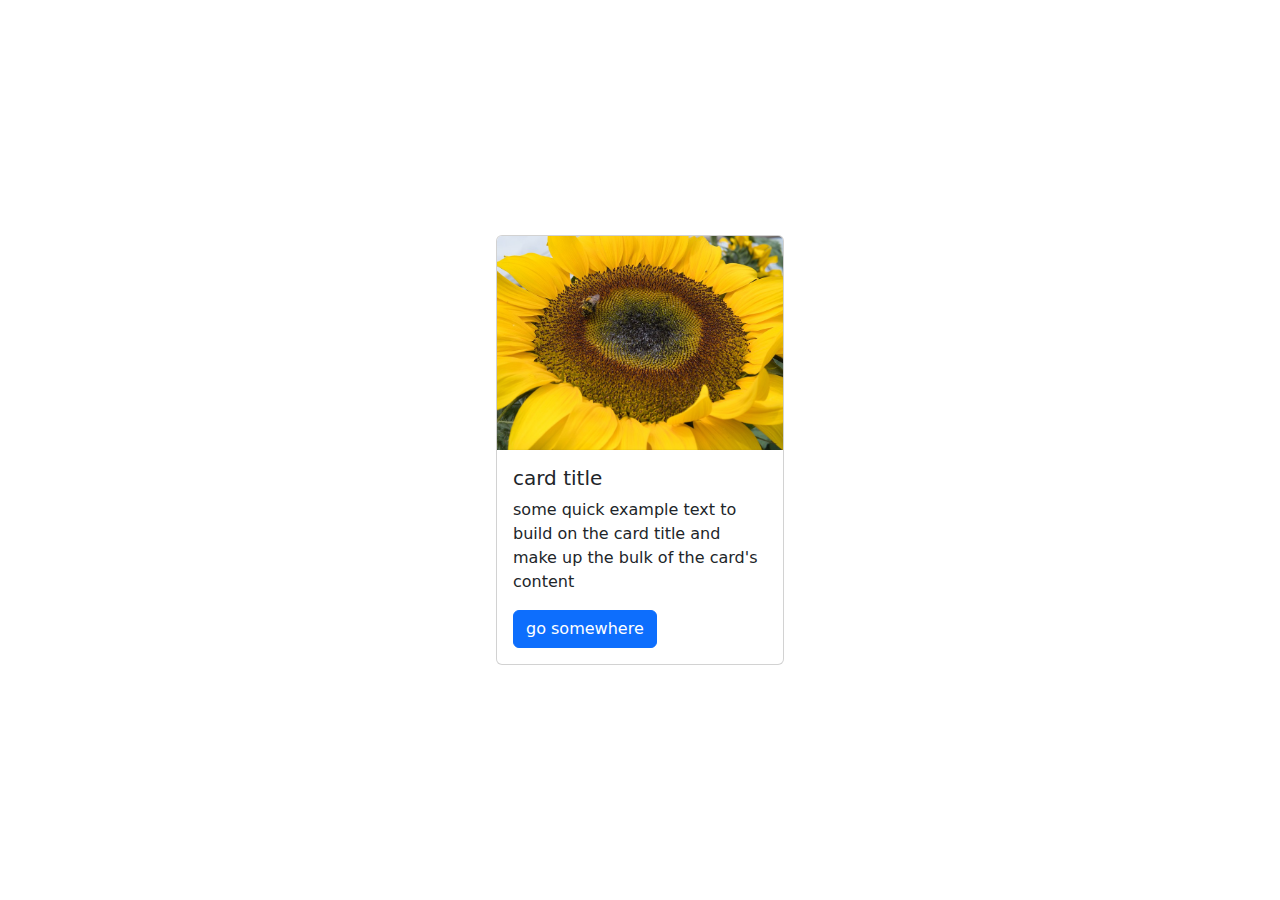
<file: project1/index.html>
<!doctype html>
<html lang="en">

<head>
  <meta charset="utf-8">
  <meta name="viewport" content="width=device-width, initial-scale=1">
  <link rel="stylesheet" href="style.css">
  <link href="https://cdn.jsdelivr.net/npm/bootstrap@5.3.3/dist/css/bootstrap.min.css" rel="stylesheet" integrity="sha384-QWTKZyjpPEjISv5WaRU9OFeRpok6YctnYmDr5pNlyT2bRjXh0JMhjY6hW+ALEwIH" crossorigin="anonymous">
  <title>project1</title>
</head>

<body>
  <div class="flex-container">
    <div class="card" style="width: 18rem;">
      <img src="flower.jpg" class="card-img-top" alt="...">
      <div class="card-body">
        <h5 class="card-title">card title</h5>
        <p class="card-text">some quick example text to build on the card title and make up the bulk of the card's content</p>
        <a href="#" class="btn btn-primary">go somewhere</a>
      </div>
    </div>
  </div>
</body>

</html>
</file>
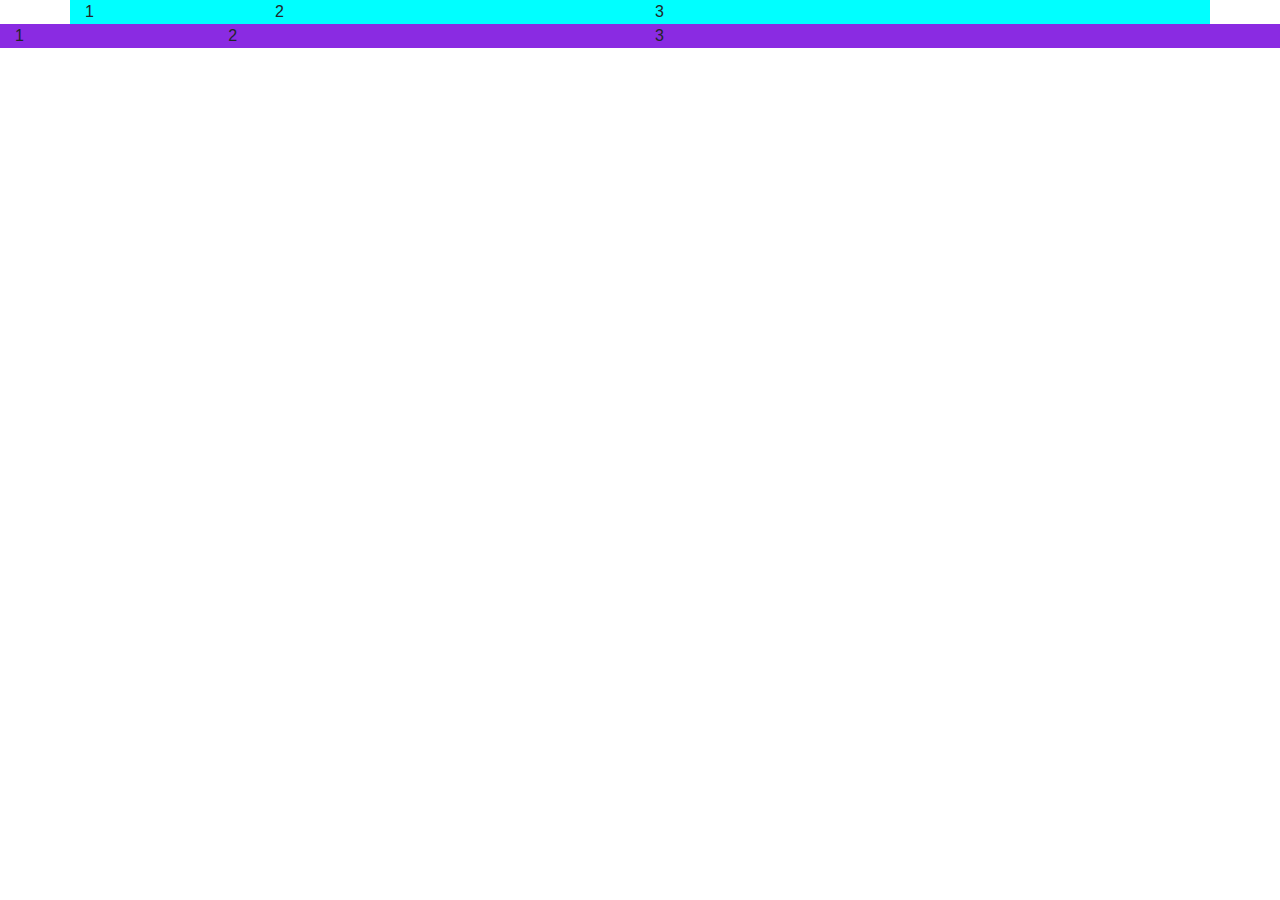
<file: project3/index.html>
<!doctype html>
<html lang="en">
<head>
    <meta charset="UTF-8">
    <meta name="viewport" content="width=device-width, initial-scale=1.0">
    <link rel="stylesheet" href="https://cdn.jsdelivr.net/npm/bootstrap@4.3.1/dist/css/bootstrap.min.css" integrity="sha384-ggOyR0iXCbMQv3Xipma34MD+dH/1fQ784/j6cY/iJTQUOhcWr7x9JvoRxT2MZw1T" crossorigin="anonymous">
    <link rel="stylesheet" href="style.css">
    <title>project3</title>
</head>
<body>
    <div class="container">
        <div class="row">
            <div class="col-2">1</div>
            <div class="col-4">2</div>
            <div class="col-6">3</div>
        </div>
    </div>

    <div class="container-fluid">
        <div class="row">
            <div class="col-2">1</div>
            <div class="col-4">2</div>
            <div class="col-6">3</div>
        </div>
    </div>
    <script src="https://code.jquery.com/jquery-3.3.1.slim.min.js" integrity="sha384-q8i/X+965DzO0rT7abK41JStQIAqVgRVzpbzo5smXKp4YfRvH+8abtTE1Pi6jizo" crossorigin="anonymous"></script>
    <script src="https://cdn.jsdelivr.net/npm/popper.js@1.14.7/dist/umd/popper.min.js" integrity="sha384-UO2eT0CpHqdSJQ6hJty5KVphtPhzWj9WO1clHTMGa3JDZwrnQq4sF86dIHNDz0W1" crossorigin="anonymous"></script>
    <script src="https://cdn.jsdelivr.net/npm/bootstrap@4.3.1/dist/js/bootstrap.min.js" integrity="sha384-JjSmVgyd0p3pXB1rRibZUAYoIIy6OrQ6VrjIEaFf/nJGzIxFDsf4x0xIM+B07jRM" crossorigin="anonymous"></script>
</body>
</html>

<!--
bootstrap css
css

js
bootstrap js
-->
</file>
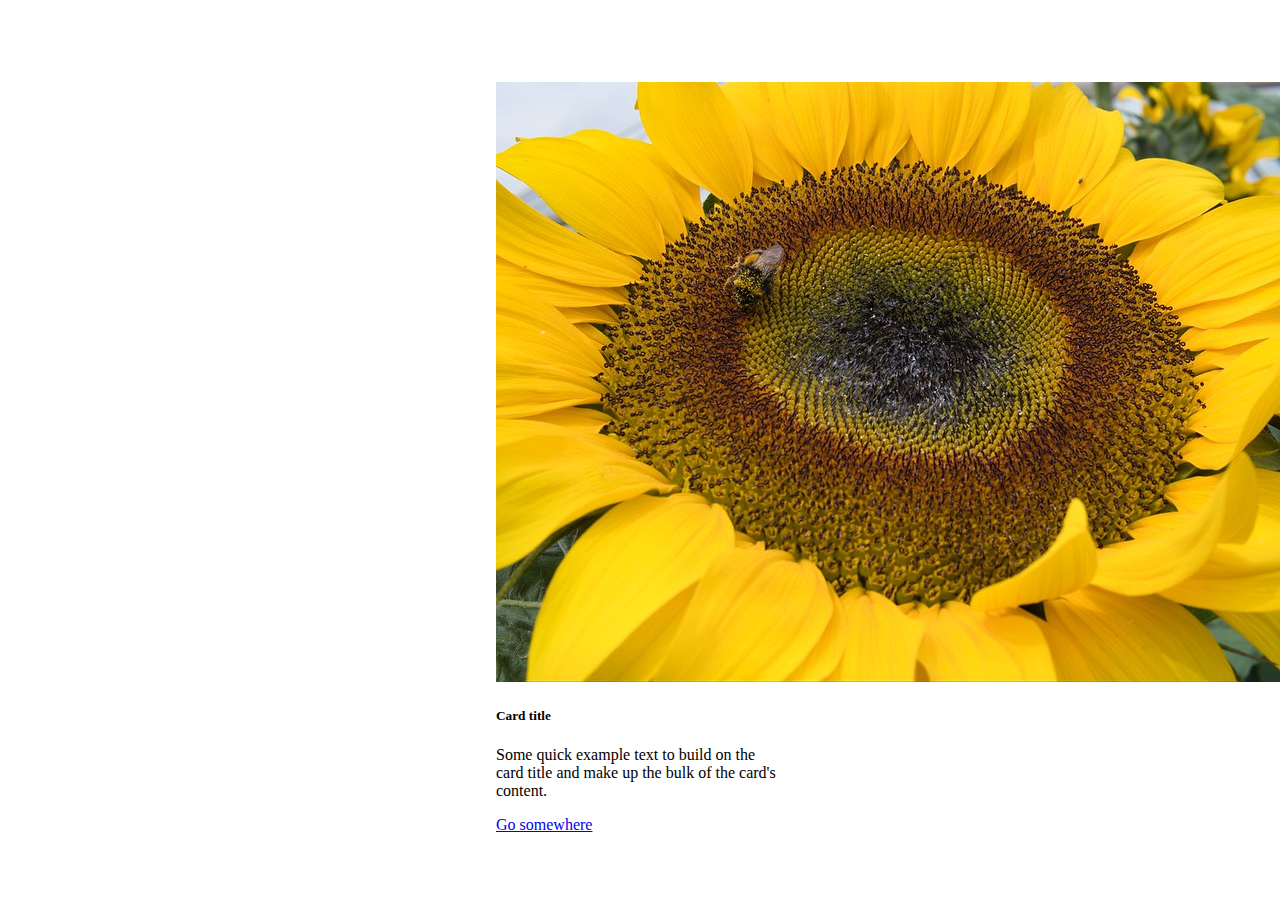
<file: project1/solution.html>
<!doctype html>
<html lang="en">

<head>
  <meta charset="utf-8">
  <meta name="viewport" content="width=device-width, initial-scale=1">
  <title>Bootstrap demo</title>
  <link href="https://cdn.jsdelivr.net/npm/bootstrap@5.3.0-alpha2/dist/css/bootstrap.min.css" rel="stylesheet"
    integrity="sha384-aFq/bzH65dt+w6FI2ooMVUpc+21e0SRygnTpmBvdBgSdnuTN7QbdgL+OapgHtvPp" crossorigin="anonymous">
  <style>
    .flex-container {
      display: flex;
      height: 100vh;
      justify-content: center;
      align-items: center;
    }
  </style>
</head>

<body>
  <div class="flex-container">
    <div class="card" style="width: 18rem;">
      <img src="./flower.jpg" class="card-img-top" alt="sunflower">
      <div class="card-body">
        <h5 class="card-title">Card title</h5>
        <p class="card-text">Some quick example text to build on the card title and make up the bulk of the card's
          content.
        </p>
        <a href="#" class="btn btn-primary">Go somewhere</a>
      </div>
    </div>
  </div>
</body>

</html>
</file>
<file: project1/style.css>
*{
    margin: 0;
    padding: 0;
}

.flex-container{
    display: flex;
    align-items: center;
    justify-content: center;
    height: 100vh;
}
</file>
<file: project3/style.css>
.container{
    background-color: aqua;
}

.container-fluid{
    background-color: blueviolet;
}
</file>
